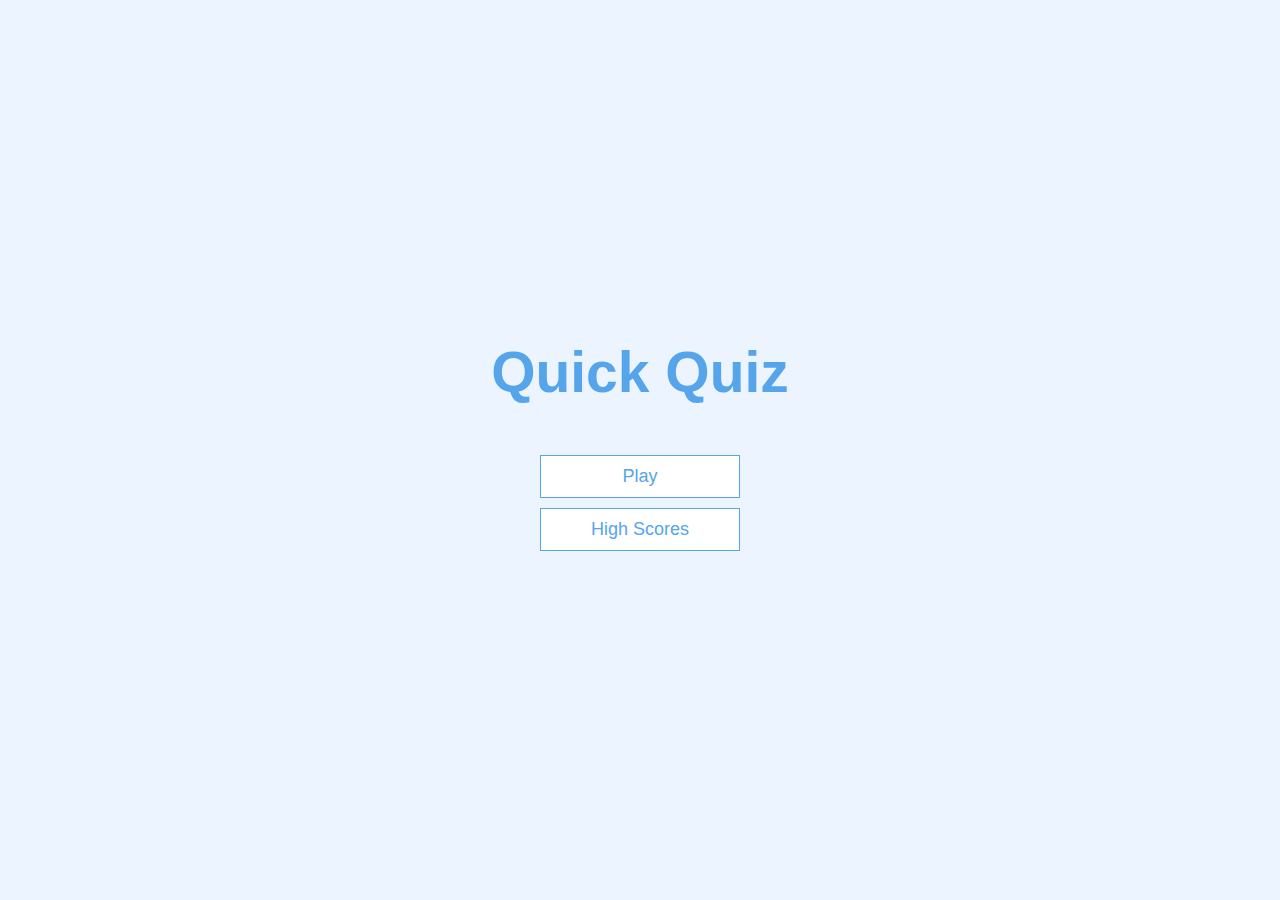
<file: index.html>
<!DOCTYPE html>
<html lang="en">
    
<head>
    <meta charset="UTF-8">
    <meta http-equiv="X-UA-Compatible" content="IE=edge">
    <meta name="viewport" content="width=device-width, initial-scale=1.0">
    <link rel="stylesheet" href="./css/style.css">
    <title>Quick Quiz</title>
</head>

<body>
    <div class="container">
        <div id="home" class="flex-center flex-column">
            <h1>Quick Quiz</h1>
            <a href="./quiz.html" class="btn">Play</a>
            <a href="./highscore.html" class="btn">High Scores</a>
        </div>
    </div>
</body>

</html>
</file>
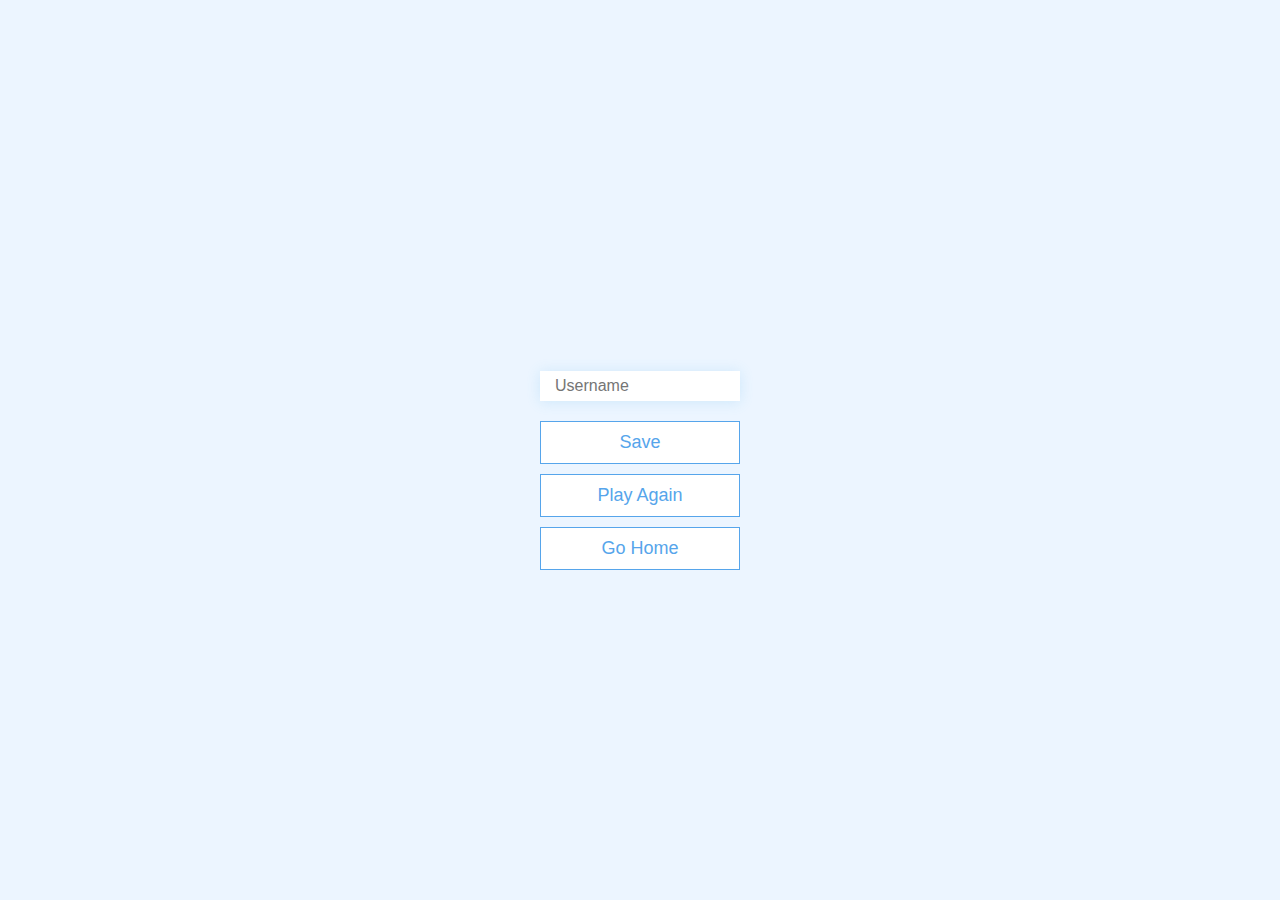
<file: end.html>
<!DOCTYPE html>
<html lang="en">

<head>
    <meta charset="UTF-8">
    <meta http-equiv="X-UA-Compatible" content="IE=edge">
    <meta name="viewport" content="width=device-width, initial-scale=1.0">
    <link rel="stylesheet" href="./css/style.css">
    <title>Quick Quiz</title>
</head>

<body>
    <div class="container">
        <div id="end" class="flex-center flex-column">
            <h1 id="finalScore"></h1>
            <div id="end-container">
                <form>
                    <input type="text" name="username" id="username" placeholder="Username" >
                    <button type="submit" class="btn" id="saveScoreBtn" onclick="saveHighScore(event)" disabled>Save</button>
                </form>
                <a href="./quiz.html" class="btn">Play Again</a>
                <a href="./index.html" class="btn">Go Home</a>
            </div>
        </div>
    </div>
    <script src="./js/end.js"></script>
</body>

</html>
</file>
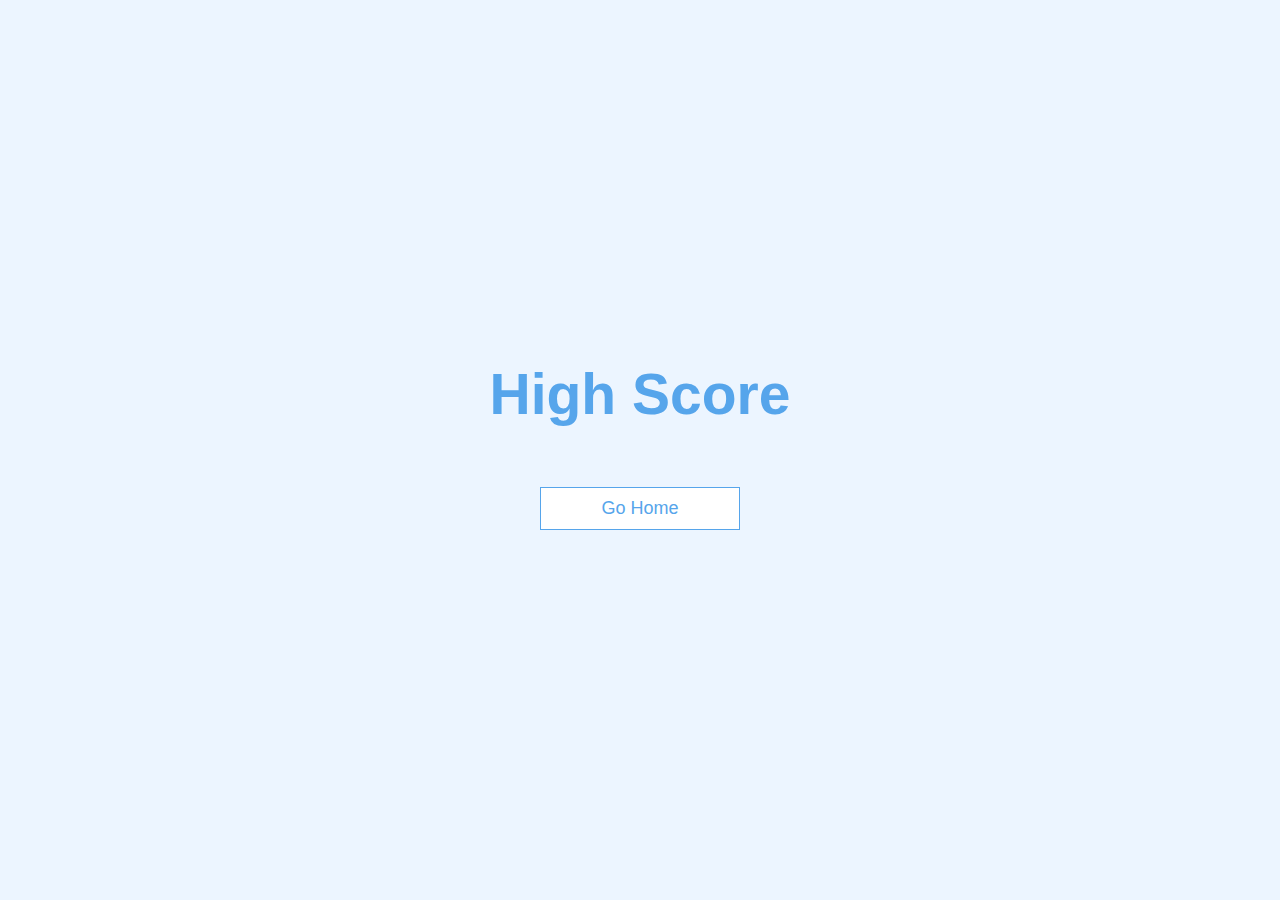
<file: highscore.html>
<!DOCTYPE html>
<html lang="en">

<head>
    <meta charset="UTF-8">
    <meta http-equiv="X-UA-Compatible" content="IE=edge">
    <meta name="viewport" content="width=device-width, initial-scale=1.0">
    <link rel="stylesheet" href="./css/style.css">
    <title>High Score</title>
</head>

<body>
    <div class="container">
        <div id="highscore" class="flex-center flex-column">
            <h1>High Score</h1>
            <ul id="highScoreList">
                
            </ul>
            <a href="./index.html" class="btn">Go Home</a>
        </div>
    </div>
    <script src="./js/highscore.js"></script>
</body>

</html>
</file>
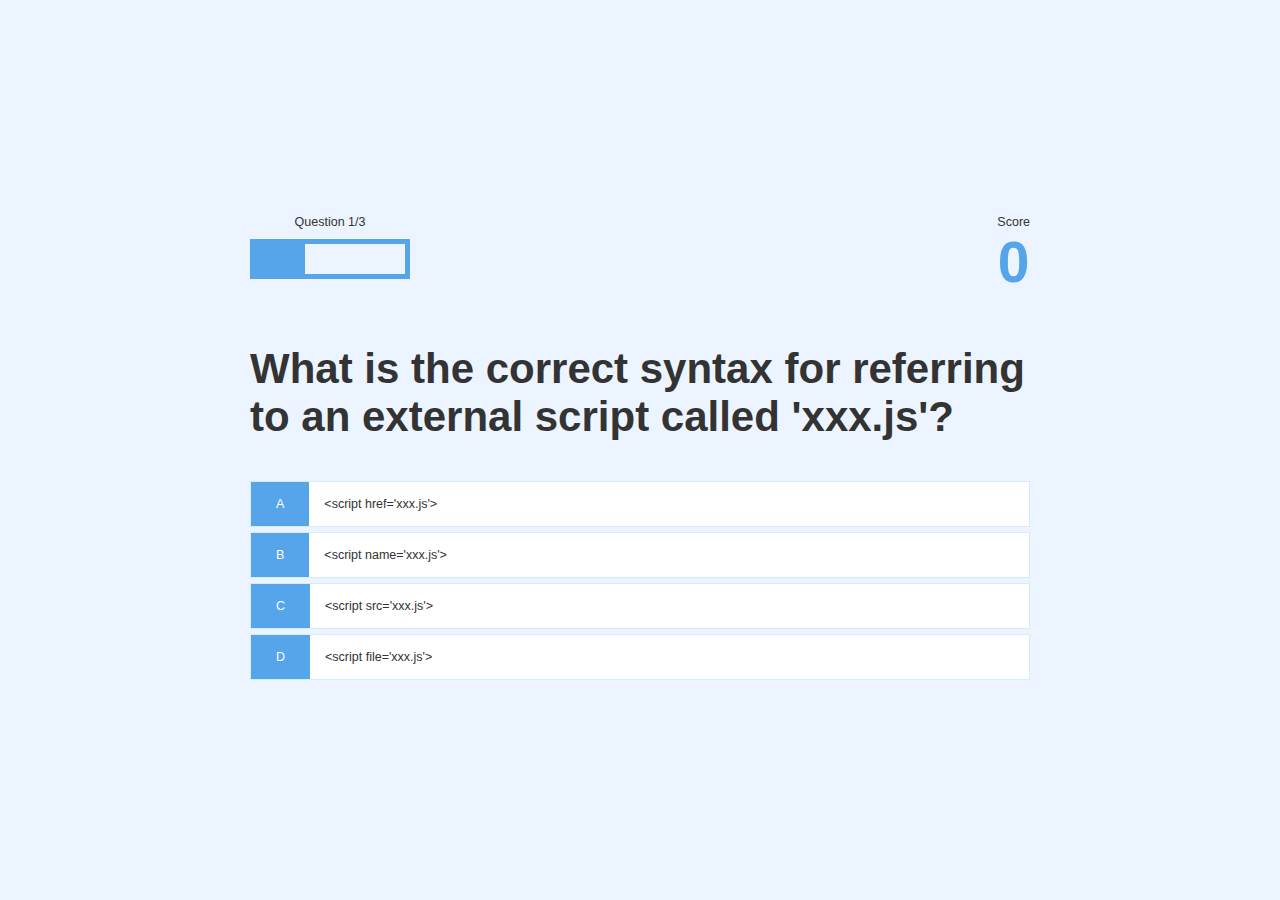
<file: quiz.html>
<!DOCTYPE html>
<html lang="en">

<head>
    <meta charset="UTF-8">
    <meta http-equiv="X-UA-Compatible" content="IE=edge">
    <meta name="viewport" content="width= , initial-scale=1.0">
    <link rel="stylesheet" href="./css/style.css">
    <title>Quick Quiz</title>
</head>

<body>
    <div class="container">
        <div id="quiz" class="justify-center flex-column">
            <div id="head-display">
                <div id="head-container">
                    <p id="progressQuestion" class="head-text"></p>
                    <div id="progressBar">
                        <div id="progressBarFull"></div>
                    </div>
                </div>
                <div id="head-container">
                    <p class="head-text">Score</p>
                    <h1 class="head-prefix" id="scoreText">0</h1>
                </div>
            </div>
            <h2 id="question">What is the answer for this questions?</h2>
            <div class="choice-container">
                <p class="choice-prefix">A</p>
                <p class="choice-text" data-number="1">Choice 1</p> 
            </div>
            <div class="choice-container">
                <p class="choice-prefix">B</p>
                <p class="choice-text" data-number="2">Choice 2</p>
            </div>
            <div class="choice-container">
                <p class="choice-prefix">C</p>
                <p class="choice-text" data-number="3">Choice 3</p>
            </div>
            <div class="choice-container">
                <p class="choice-prefix">D</p>
                <p class="choice-text" data-number="4">Choice 4</p>
            </div>
        </div>
    </div>
    <script src="./js/quiz.js"></script>
</body>

</html>
</file>
<file: css/style.css>
* {
    margin: 0;
    padding: 0;
    border: 0;
    outline: 0;
    text-decoration: none;
    list-style: none;
    box-sizing: border-box;
    font-size: 62.5%;
    color: var(--color-primary);
    font-family: Arial, Helvetica, sans-serif;
    background-color: var(--color-bg1);
}

:root {
    --color-primary: #333;
    --color-sec: #56a5eb;
    --color-grey: #aaa;
    --color-bg1: #ecf5ff;
    --color-bg2: white;
    --color-correct: #BCE29E;
    --color-incorrect: #FF6464;
}

h1,
h2,
h3,
h4 {
    margin-bottom: 1rem;
}

h1 {
    font-size: 5.7rem;
    color: var(--color-sec);
    margin-bottom: 5rem;
}

h1>span {
    font-size: 2.4rem;
    font-weight: 500;
}

h2 {
    font-size: 4.2rem;
    font-weight: 700;
    margin-bottom: 4rem;
}

h3 {
    font-size: 2.8rem;
    font-weight: 500;
}

h4 {
    font-size: 2rem;
}

/* Utilities */

.container {
    width: 100vw;
    height: 100vh;
    display: flex;
    justify-content: center;
    align-items: center;
    max-width: 80rem;
    margin: 0 auto;
    padding: 0 1rem;
}

.container>* {
    width: 100%;
}

.flex-column{
    display: flex;
    flex-direction: column;
}

.flex-center{
    justify-content: center;
    align-items: center;
}

.justify-center{
    justify-content: center;
}

.text-center{
    text-align: center;
}

.hidden{
    display: none;
}

 /* Button */

 .btn{
    font-size: 1.8rem;
    padding: 1rem 0;
    width: 20rem;
    text-align: center;
    margin-bottom: 1rem;
    background: var(--color-bg2);
    border: 0.1rem solid var(--color-sec);
    color: var(--color-sec)
 }

 .btn:hover{
    cursor: pointer;
    box-shadow: 0 0.4rem 1.4rem 0 rgba(86, 185,235, 0.5);
    transform: translateY(-0.1rem);
    transition: transform 150ms;
 }

 /* Quiz */

 .choice-container{
    display: flex;
    margin-bottom: 0.5rem;
    width: 100%;
    font-size: 2rem;
    border: 0.1rem solid rgba(86, 185,235, 0.25);
    background: var(--color-bg2);
 }

 .choice-container:hover{
    cursor: pointer;
    box-shadow: 0 0.4rem 1.4rem 0 rgba(86, 185,235, 0.5);
    transform: translateY(-0.1rem);
    transition: transform 150ms;
 }

 .choice-prefix{
    background: var(--color-sec);
    padding: 1.5rem 2.5rem;
    color: var(--color-bg2);
 }

 .choice-text{
    padding: 1.5rem;
    width: 100%;
    background: none;
 }

 .correct{
    background-color: var(--color-correct);
    color: var(--color-bg2)
 }

 .incorrect{
    background-color: var(--color-incorrect);
    color: var(--color-bg2);
 }

 /* Head-Display */

 #head-display{
    display: flex;
    justify-content: space-between;
 }

 #head-container{
    text-align: center;
    font-size: 2rem;
 }

 #progressBar{
    border: 0.5rem solid var(--color-sec);
    width: 16rem;
    height: 4rem;
    margin-top: 1rem;
 }

 #progressBarFull{
    width: 0%;
    height: 3.4rem;
    background: var(--color-sec);
 }

 /* End Page */


form{
    display: flex;
    flex-direction: column;
}

input{
    width: 20rem;
    height: 2rem;
    padding: 1.5rem;
    margin-bottom: 2rem;
    font-size: 1.6rem;
    background-color: var(--color-bg2);
    color: var(--color-grey);
    box-shadow: 0 0.1rem 1.4rem 0 rgba(86, 185, 235, 0.2);
}

 #end-container{
    display: flex;
    flex-direction: column;
 }

 #highScoreList{
    margin-bottom: 1rem;
 }

 .high-score-item{
    width: 20rem;
    padding: 1rem 0.5rem;
    margin-bottom: 0.6rem;
    font-size: 1.8rem;
    background-color: var(--color-bg2);
    color: var(--color-grey);
    box-shadow: 0 0.1rem 1.4rem 0 rgba(86, 185, 235, 0.2);
 }

 .high-score-item:hover{
    transform: scale(1.025);
 }
</file>
